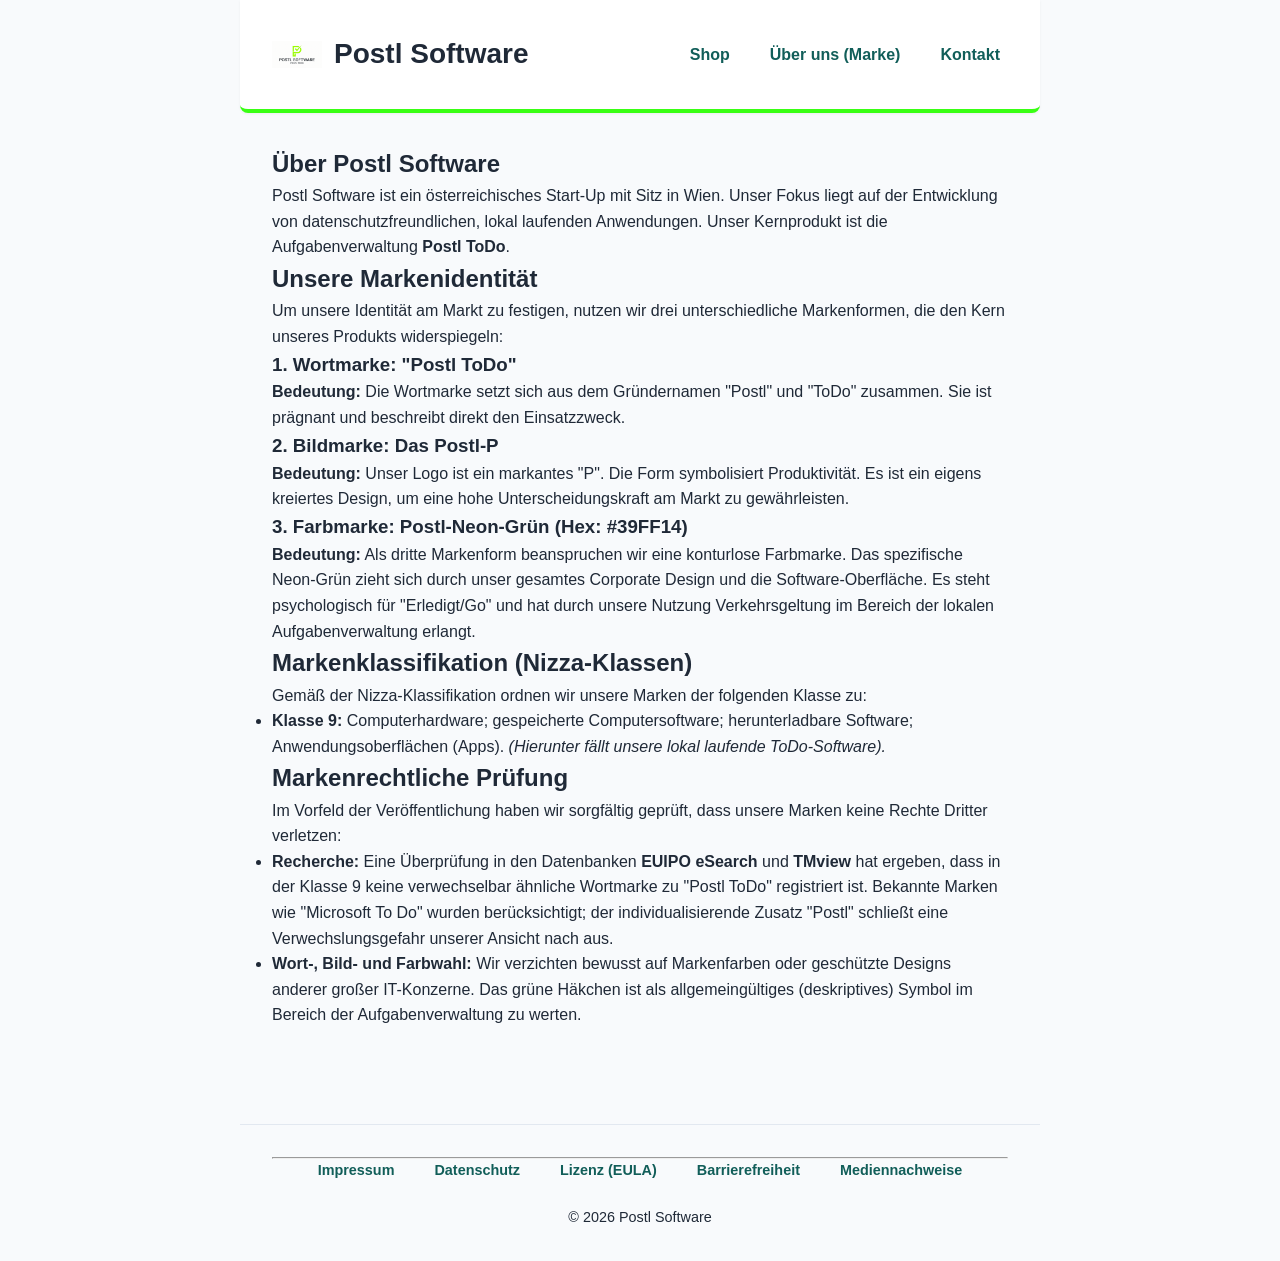
<file: about.html>
<!DOCTYPE html>
<html lang="de">
<head>
    <meta charset="UTF-8">
    <meta name="viewport" content="width=device-width, initial-scale=1.0">
    <title>Über uns & Unsere Marke - Postl Software</title>
    <link rel="stylesheet" href="styles.css">
</head>
<body>
    <header>
<h1>
        <img src="logo.png" alt="Postl Software Logo" style="width: 50px; height: auto; vertical-align: middle;">
        Postl Software
    </h1>
        <nav>
            <ul>
                <li><a href="index.html">Shop</a></li>
                <li><a href="about.html">Über uns (Marke)</a></li>
                <li><a href="impressum.html">Kontakt</a></li>
            </ul>
        </nav>
    </header>

    <main>
        <section>
            <h2>Über Postl Software</h2>
            <p>Postl Software ist ein österreichisches Start-Up mit Sitz in Wien. Unser Fokus liegt auf der Entwicklung von datenschutzfreundlichen, lokal laufenden Anwendungen. Unser Kernprodukt ist die Aufgabenverwaltung <strong>Postl ToDo</strong>.</p>
        </section>

        <section>
            <h2>Unsere Markenidentität</h2>
            <p>Um unsere Identität am Markt zu festigen, nutzen wir drei unterschiedliche Markenformen, die den Kern unseres Produkts widerspiegeln:</p>

            <h3>1. Wortmarke: "Postl ToDo"</h3>
            <p><strong>Bedeutung:</strong> Die Wortmarke setzt sich aus dem Gründernamen "Postl" und "ToDo" zusammen. Sie ist prägnant und beschreibt direkt den Einsatzzweck.</p>

            <h3>2. Bildmarke: Das Postl-P</h3>
            <p><strong>Bedeutung:</strong> Unser Logo ist ein markantes "P". Die Form symbolisiert Produktivität. Es ist ein eigens kreiertes Design, um eine hohe Unterscheidungskraft am Markt zu gewährleisten.</p>

            <h3>3. Farbmarke: Postl-Neon-Grün (Hex: #39FF14)</h3>
            <p><strong>Bedeutung:</strong> Als dritte Markenform beanspruchen wir eine konturlose Farbmarke. Das spezifische Neon-Grün zieht sich durch unser gesamtes Corporate Design und die Software-Oberfläche. Es steht psychologisch für "Erledigt/Go" und hat durch unsere Nutzung Verkehrsgeltung im Bereich der lokalen Aufgabenverwaltung erlangt.</p>
        </section>

        <section>
            <h2>Markenklassifikation (Nizza-Klassen)</h2>
            <p>Gemäß der Nizza-Klassifikation ordnen wir unsere Marken der folgenden Klasse zu:</p>
            <ul>
                <li><strong>Klasse 9:</strong> Computerhardware; gespeicherte Computersoftware; herunterladbare Software; Anwendungsoberflächen (Apps). <em>(Hierunter fällt unsere lokal laufende ToDo-Software).</em></li>
            </ul>
        </section>

        <section>
            <h2>Markenrechtliche Prüfung</h2>
            <p>Im Vorfeld der Veröffentlichung haben wir sorgfältig geprüft, dass unsere Marken keine Rechte Dritter verletzen:</p>
            <ul>
                <li><strong>Recherche:</strong> Eine Überprüfung in den Datenbanken <strong>EUIPO eSearch</strong> und <strong>TMview</strong> hat ergeben, dass in der Klasse 9 keine verwechselbar ähnliche Wortmarke zu "Postl ToDo" registriert ist. Bekannte Marken wie "Microsoft To Do" wurden berücksichtigt; der individualisierende Zusatz "Postl" schließt eine Verwechslungsgefahr unserer Ansicht nach aus.</li>
                <li><strong>Wort-, Bild- und Farbwahl:</strong> Wir verzichten bewusst auf Markenfarben oder geschützte Designs anderer großer IT-Konzerne. Das grüne Häkchen ist als allgemeingültiges (deskriptives) Symbol im Bereich der Aufgabenverwaltung zu werten.</li>
            </ul>
        </section>
    </main>

    <footer>
        <hr>
        <nav>
            <ul>
                <li><a href="impressum.html">Impressum</a></li>
                <li><a href="datenschutz.html">Datenschutz</a></li>
                <li><a href="lizenz.html">Lizenz (EULA)</a></li>
                <li><a href="barrierefreiheit.html">Barrierefreiheit</a></li>
                <li><a href="mediennachweise.html">Mediennachweise</a></li>
            </ul>
        </nav>
        <p>&copy; 2026 Postl Software</p>
    </footer>
</body>
</html>
</file>
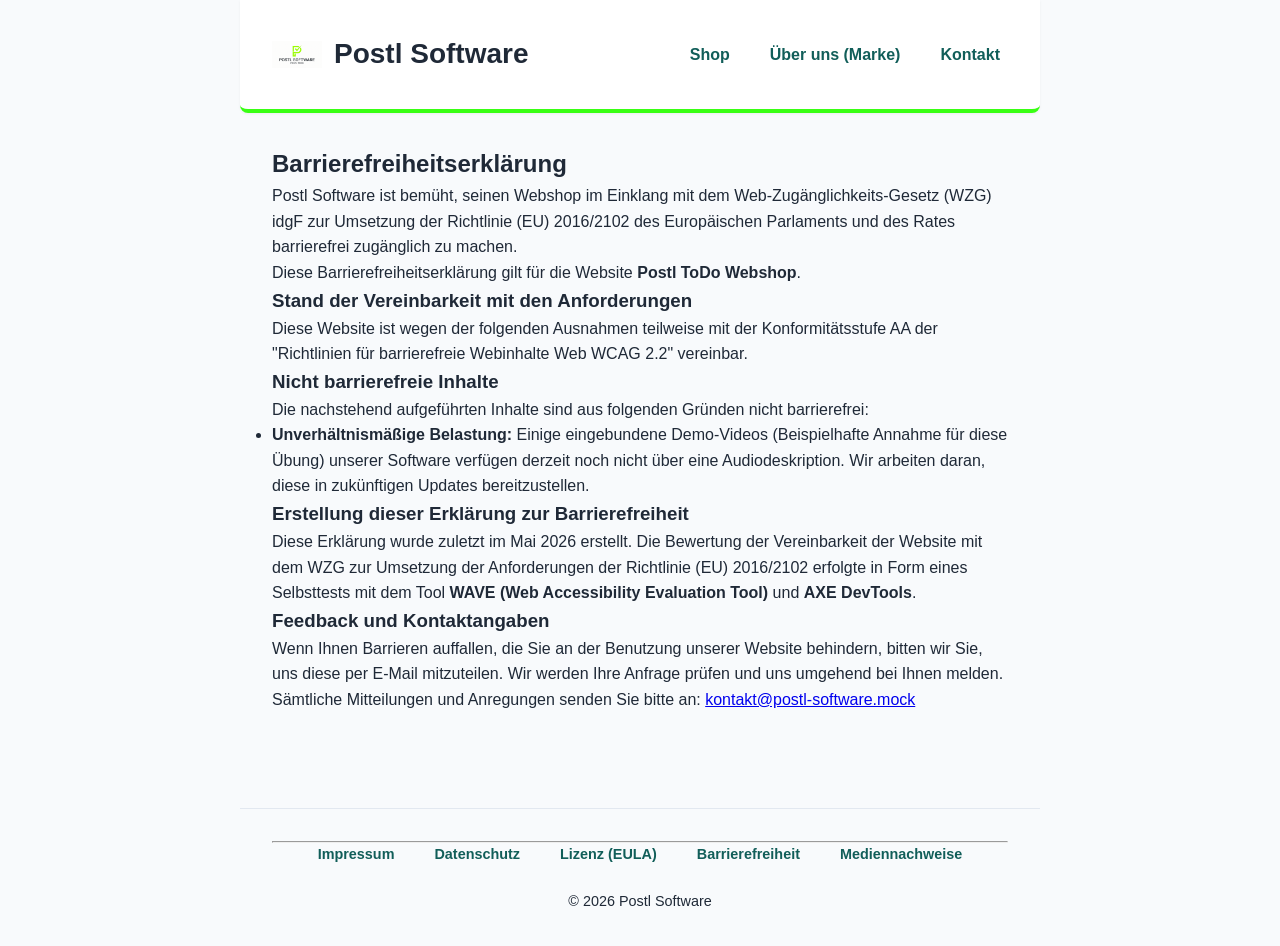
<file: barrierefreiheit.html>
<!DOCTYPE html>
<html lang="de">
<head>
    <meta charset="UTF-8">
    <meta name="viewport" content="width=device-width, initial-scale=1.0">
    <title>Barrierefreiheitserklärung - Postl Software</title>
    <link rel="stylesheet" href="styles.css">
</head>
<body>
    <header>
<h1>
        <img src="logo.png" alt="Postl Software Logo" style="width: 50px; height: auto; vertical-align: middle;">
        Postl Software
    </h1>
        <nav>
            <ul>
                <li><a href="index.html">Shop</a></li>
                <li><a href="about.html">Über uns (Marke)</a></li>
                <li><a href="impressum.html">Kontakt</a></li>
            </ul>
        </nav>
    </header>

    <main>
        <section>
            <h2>Barrierefreiheitserklärung</h2>
            <p>Postl Software ist bemüht, seinen Webshop im Einklang mit dem Web-Zugänglichkeits-Gesetz (WZG) idgF zur Umsetzung der Richtlinie (EU) 2016/2102 des Europäischen Parlaments und des Rates barrierefrei zugänglich zu machen.</p>
            <p>Diese Barrierefreiheitserklärung gilt für die Website <strong>Postl ToDo Webshop</strong>.</p>

            <h3>Stand der Vereinbarkeit mit den Anforderungen</h3>
            <p>Diese Website ist wegen der folgenden Ausnahmen teilweise mit der Konformitätsstufe AA der "Richtlinien für barrierefreie Webinhalte Web WCAG 2.2" vereinbar.</p>

            <h3>Nicht barrierefreie Inhalte</h3>
            <p>Die nachstehend aufgeführten Inhalte sind aus folgenden Gründen nicht barrierefrei:</p>
            <ul>
                <li><strong>Unverhältnismäßige Belastung:</strong> Einige eingebundene Demo-Videos (Beispielhafte Annahme für diese Übung) unserer Software verfügen derzeit noch nicht über eine Audiodeskription. Wir arbeiten daran, diese in zukünftigen Updates bereitzustellen.</li>
            </ul>

            <h3>Erstellung dieser Erklärung zur Barrierefreiheit</h3>
            <p>Diese Erklärung wurde zuletzt im Mai 2026 erstellt. Die Bewertung der Vereinbarkeit der Website mit dem WZG zur Umsetzung der Anforderungen der Richtlinie (EU) 2016/2102 erfolgte in Form eines Selbsttests mit dem Tool <strong>WAVE (Web Accessibility Evaluation Tool)</strong> und <strong>AXE DevTools</strong>.</p>

            <h3>Feedback und Kontaktangaben</h3>
            <p>Wenn Ihnen Barrieren auffallen, die Sie an der Benutzung unserer Website behindern, bitten wir Sie, uns diese per E-Mail mitzuteilen. Wir werden Ihre Anfrage prüfen und uns umgehend bei Ihnen melden.</p>
            <p>Sämtliche Mitteilungen und Anregungen senden Sie bitte an: <a href="mailto:kontakt@postl-software.mock">kontakt@postl-software.mock</a></p>
        </section>
    </main>

    <footer>
        <hr>
        <nav>
            <ul>
                <li><a href="impressum.html">Impressum</a></li>
                <li><a href="datenschutz.html">Datenschutz</a></li>
                <li><a href="lizenz.html">Lizenz (EULA)</a></li>
                <li><a href="barrierefreiheit.html">Barrierefreiheit</a></li>
                <li><a href="mediennachweise.html">Mediennachweise</a></li>
            </ul>
        </nav>
        <p>&copy; 2026 Postl Software</p>
    </footer>
</body>
</html>
</file>
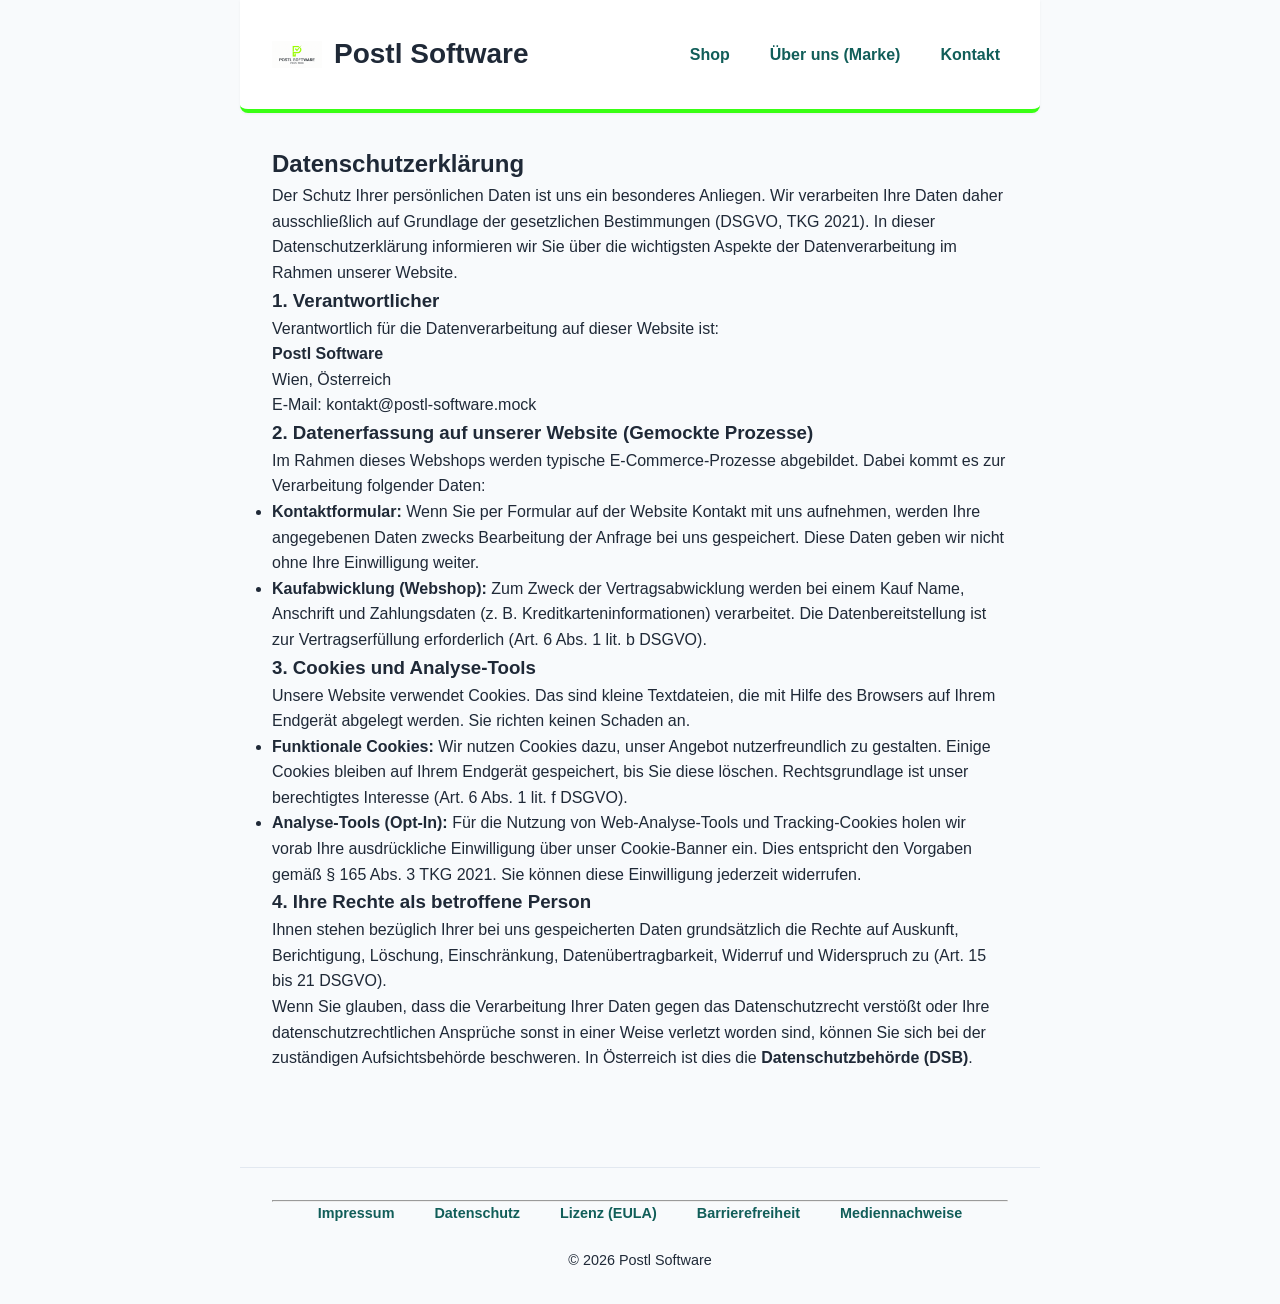
<file: datenschutz.html>
<!DOCTYPE html>
<html lang="de">
<head>
    <meta charset="UTF-8">
    <meta name="viewport" content="width=device-width, initial-scale=1.0">
    <title>Datenschutzerklärung - Postl Software</title>
    <link rel="stylesheet" href="styles.css">
</head>
<body>
    <header>
        <h1>
            <img src="logo.png" alt="Postl Software Logo" style="width: 50px; height: auto; vertical-align: middle;">
            Postl Software
        </h1>
        <nav>
            <ul>
                <li><a href="index.html">Shop</a></li>
                <li><a href="about.html">Über uns (Marke)</a></li>
                <li><a href="impressum.html">Kontakt</a></li>
            </ul>
        </nav>
    </header>

    <main>
        <section>
            <h2>Datenschutzerklärung</h2>
            <p>Der Schutz Ihrer persönlichen Daten ist uns ein besonderes Anliegen. Wir verarbeiten Ihre Daten daher ausschließlich auf Grundlage der gesetzlichen Bestimmungen (DSGVO, TKG 2021). In dieser Datenschutzerklärung informieren wir Sie über die wichtigsten Aspekte der Datenverarbeitung im Rahmen unserer Website.</p>

            <h3>1. Verantwortlicher</h3>
            <p>Verantwortlich für die Datenverarbeitung auf dieser Website ist:<br>
            <strong>Postl Software</strong><br>
            Wien, Österreich<br>
            E-Mail: kontakt@postl-software.mock</p>

            <h3>2. Datenerfassung auf unserer Website (Gemockte Prozesse)</h3>
            <p>Im Rahmen dieses Webshops werden typische E-Commerce-Prozesse abgebildet. Dabei kommt es zur Verarbeitung folgender Daten:</p>
            <ul>
                <li><strong>Kontaktformular:</strong> Wenn Sie per Formular auf der Website Kontakt mit uns aufnehmen, werden Ihre angegebenen Daten zwecks Bearbeitung der Anfrage bei uns gespeichert. Diese Daten geben wir nicht ohne Ihre Einwilligung weiter.</li>
                <li><strong>Kaufabwicklung (Webshop):</strong> Zum Zweck der Vertragsabwicklung werden bei einem Kauf Name, Anschrift und Zahlungsdaten (z. B. Kreditkarteninformationen) verarbeitet. Die Datenbereitstellung ist zur Vertragserfüllung erforderlich (Art. 6 Abs. 1 lit. b DSGVO).</li>
            </ul>

            <h3>3. Cookies und Analyse-Tools</h3>
            <p>Unsere Website verwendet Cookies. Das sind kleine Textdateien, die mit Hilfe des Browsers auf Ihrem Endgerät abgelegt werden. Sie richten keinen Schaden an.</p>
            <ul>
                <li><strong>Funktionale Cookies:</strong> Wir nutzen Cookies dazu, unser Angebot nutzerfreundlich zu gestalten. Einige Cookies bleiben auf Ihrem Endgerät gespeichert, bis Sie diese löschen. Rechtsgrundlage ist unser berechtigtes Interesse (Art. 6 Abs. 1 lit. f DSGVO).</li>
                <li><strong>Analyse-Tools (Opt-In):</strong> Für die Nutzung von Web-Analyse-Tools und Tracking-Cookies holen wir vorab Ihre ausdrückliche Einwilligung über unser Cookie-Banner ein. Dies entspricht den Vorgaben gemäß § 165 Abs. 3 TKG 2021. Sie können diese Einwilligung jederzeit widerrufen.</li>
            </ul>

            <h3>4. Ihre Rechte als betroffene Person</h3>
            <p>Ihnen stehen bezüglich Ihrer bei uns gespeicherten Daten grundsätzlich die Rechte auf Auskunft, Berichtigung, Löschung, Einschränkung, Datenübertragbarkeit, Widerruf und Widerspruch zu (Art. 15 bis 21 DSGVO).</p>
            <p>Wenn Sie glauben, dass die Verarbeitung Ihrer Daten gegen das Datenschutzrecht verstößt oder Ihre datenschutzrechtlichen Ansprüche sonst in einer Weise verletzt worden sind, können Sie sich bei der zuständigen Aufsichtsbehörde beschweren. In Österreich ist dies die <strong>Datenschutzbehörde (DSB)</strong>.</p>
        </section>
    </main>

    <footer>
        <hr>
        <nav>
            <ul>
                <li><a href="impressum.html">Impressum</a></li>
                <li><a href="datenschutz.html">Datenschutz</a></li>
                <li><a href="lizenz.html">Lizenz (EULA)</a></li>
                <li><a href="barrierefreiheit.html">Barrierefreiheit</a></li>
                <li><a href="mediennachweise.html">Mediennachweise</a></li>
            </ul>
        </nav>
        <p>&copy; 2026 Postl Software</p>
    </footer>
</body>
</html>
</file>
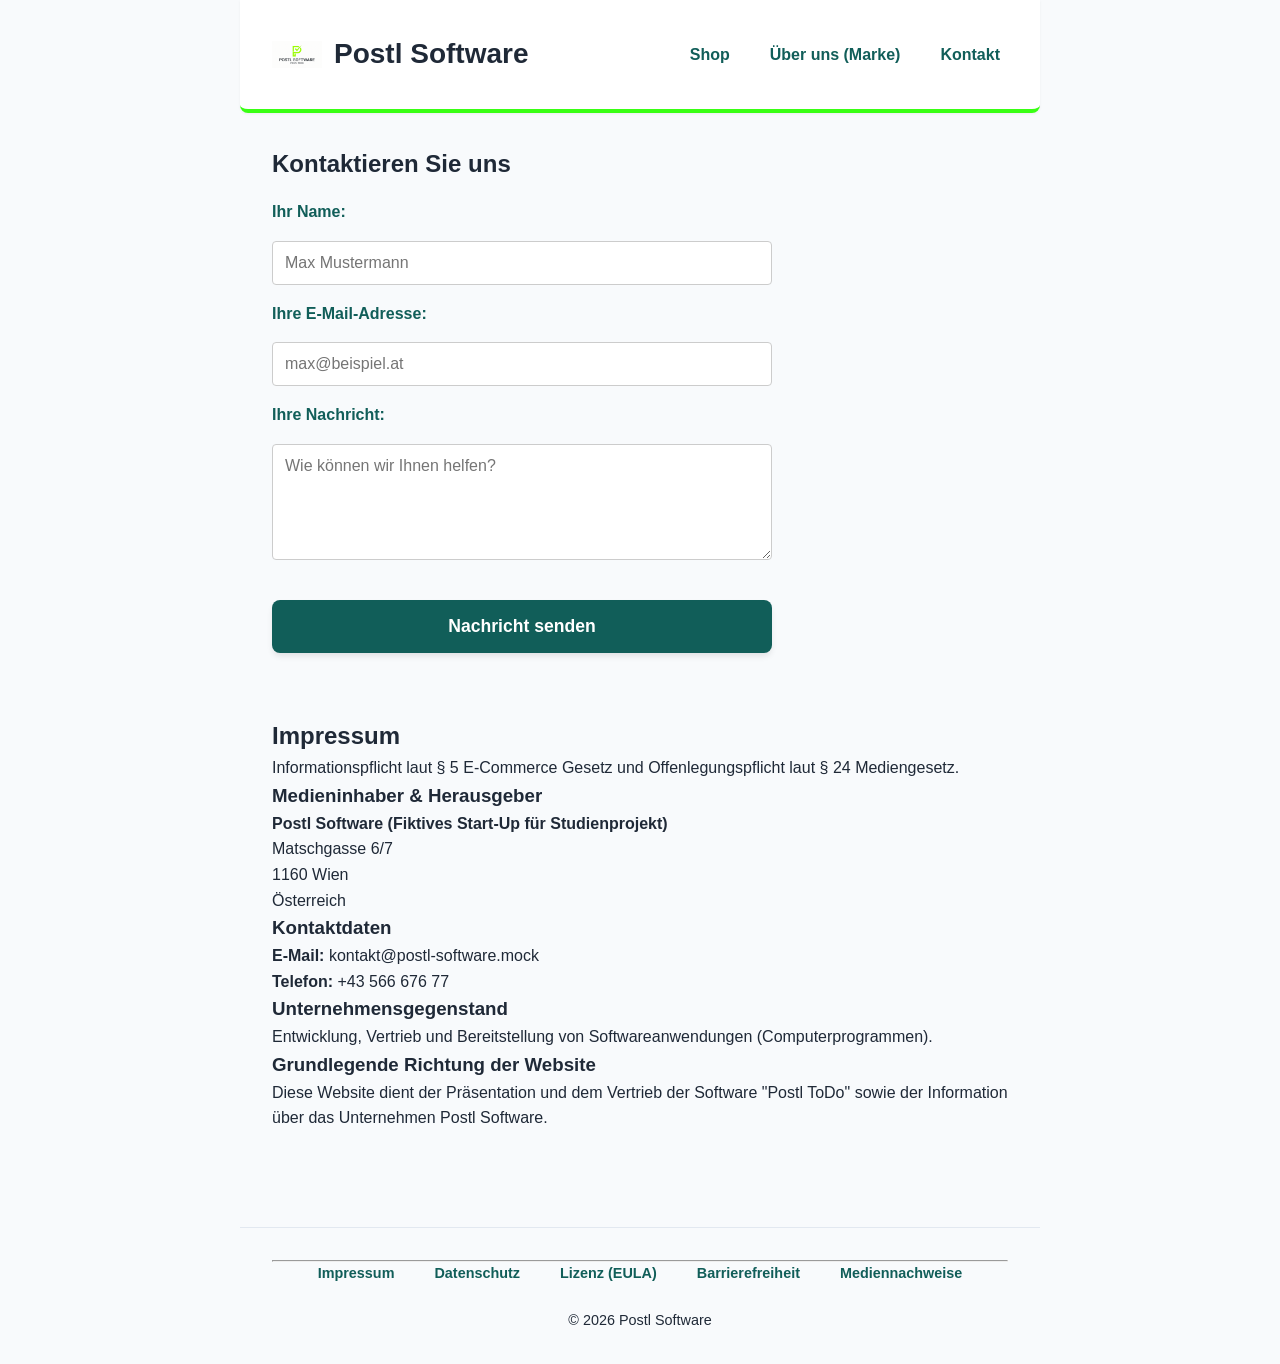
<file: impressum.html>
<!DOCTYPE html>
<html lang="de">
<head>
    <meta charset="UTF-8">
    <meta name="viewport" content="width=device-width, initial-scale=1.0">
    <title>Impressum & Kontakt - Postl Software</title>
    <link rel="stylesheet" href="styles.css">
    <style>
        /* Spezifisches CSS für das Kontaktformular */
        .contact-form {
            display: flex;
            flex-direction: column;
            gap: 1rem;
            max-width: 500px;
            margin-top: 1rem;
        }
        .contact-form label {
            font-weight: bold;
            color: var(--brand-dark-green);
        }
        .contact-form input, .contact-form textarea {
            padding: 0.75rem;
            border: 1px solid #ccc;
            border-radius: 4px;
            font-family: inherit;
            font-size: 1rem;
        }
        .contact-form input:focus, .contact-form textarea:focus {
            outline: 3px solid var(--brand-neon-green);
            border-color: var(--brand-dark-green);
        }
    </style>
</head>
<body>
    <header>
        <h1>
            <img src="logo.png" alt="Postl Software Logo" style="width: 50px; height: auto; vertical-align: middle;">
            Postl Software
        </h1>
        <nav>
            <ul>
                <li><a href="index.html">Shop</a></li>
                <li><a href="about.html">Über uns (Marke)</a></li>
                <li><a href="impressum.html">Kontakt</a></li>
            </ul>
        </nav>
    </header>

    <main>
        <section>
            <h2>Kontaktieren Sie uns</h2>
            
            <form class="contact-form" onsubmit="event.preventDefault(); alert('Vielen Dank für Ihre Nachricht! Dies ist ein gemockter Prozess, die Nachricht wurde (simuliert) erfolgreich versendet.'); this.reset();">
                <label for="name">Ihr Name:</label>
                <input type="text" id="name" name="name" required placeholder="Max Mustermann">
                
                <label for="email">Ihre E-Mail-Adresse:</label>
                <input type="email" id="email" name="email" required placeholder="max@beispiel.at">
                
                <label for="message">Ihre Nachricht:</label>
                <textarea id="message" name="message" rows="5" required placeholder="Wie können wir Ihnen helfen?"></textarea>
                
                <button type="submit">Nachricht senden</button>
            </form>
        </section>

        <section style="margin-top: 4rem;">
            <h2>Impressum</h2>
            <p>Informationspflicht laut § 5 E-Commerce Gesetz und Offenlegungspflicht laut § 24 Mediengesetz.</p>
            
            <h3>Medieninhaber & Herausgeber</h3>
            <p>
                <strong>Postl Software (Fiktives Start-Up für Studienprojekt)</strong><br>
                Matschgasse 6/7<br>
                1160 Wien<br>
                Österreich
            </p>

            <h3>Kontaktdaten</h3>
            <p>
                <strong>E-Mail:</strong> kontakt@postl-software.mock<br>
                <strong>Telefon:</strong> +43 566 676 77
            </p>

            <h3>Unternehmensgegenstand</h3>
            <p>Entwicklung, Vertrieb und Bereitstellung von Softwareanwendungen (Computerprogrammen).</p>

            <h3>Grundlegende Richtung der Website</h3>
            <p>Diese Website dient der Präsentation und dem Vertrieb der Software "Postl ToDo" sowie der Information über das Unternehmen Postl Software.</p>
        </section>
    </main>

    <footer>
        <hr>
        <nav>
            <ul>
                <li><a href="impressum.html">Impressum</a></li>
                <li><a href="datenschutz.html">Datenschutz</a></li>
                <li><a href="lizenz.html">Lizenz (EULA)</a></li>
                <li><a href="barrierefreiheit.html">Barrierefreiheit</a></li>
                <li><a href="mediennachweise.html">Mediennachweise</a></li>
            </ul>
        </nav>
        <p>&copy; 2026 Postl Software</p>
    </footer>
</body>
</html>
</file>
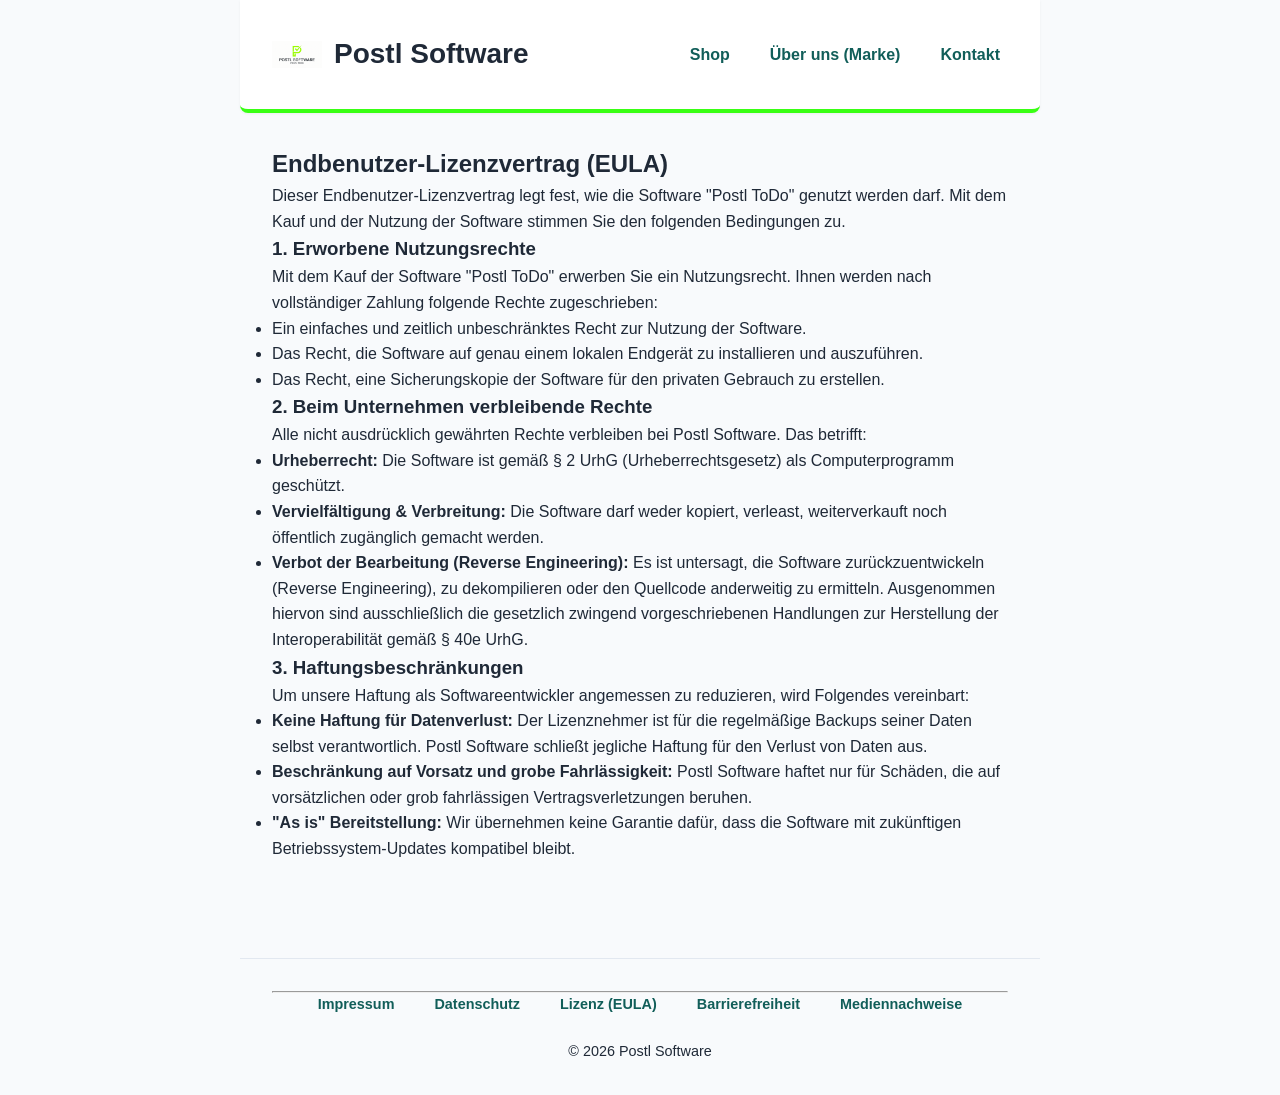
<file: lizenz.html>
<!DOCTYPE html>
<html lang="de">
<head>
    <meta charset="UTF-8">
    <meta name="viewport" content="width=device-width, initial-scale=1.0">
    <title>Lizenz & EULA - Postl Software</title>
    <link rel="stylesheet" href="styles.css">
</head>
<body>
    <header>
        <h1>
            <img src="logo.png" alt="Postl Software Logo" style="width: 50px; height: auto; vertical-align: middle;">
            Postl Software
        </h1>
        <nav>
            <ul>
                <li><a href="index.html">Shop</a></li>
                <li><a href="about.html">Über uns (Marke)</a></li>
                <li><a href="impressum.html">Kontakt</a></li>
            </ul>
        </nav>
    </header>

    <main>
        <section>
            <h2>Endbenutzer-Lizenzvertrag (EULA)</h2>
            <p>Dieser Endbenutzer-Lizenzvertrag legt fest, wie die Software "Postl ToDo" genutzt werden darf. Mit dem Kauf und der Nutzung der Software stimmen Sie den folgenden Bedingungen zu.</p>
        </section>

        <section>
            <h3>1. Erworbene Nutzungsrechte</h3>
            <p>Mit dem Kauf der Software "Postl ToDo" erwerben Sie ein Nutzungsrecht. Ihnen werden nach vollständiger Zahlung folgende Rechte zugeschrieben:</p>
            <ul>
                <li>Ein einfaches und zeitlich unbeschränktes Recht zur Nutzung der Software.</li>
                <li>Das Recht, die Software auf genau einem lokalen Endgerät zu installieren und auszuführen.</li>
                <li>Das Recht, eine Sicherungskopie der Software für den privaten Gebrauch zu erstellen.</li>
            </ul>
        </section>

        <section>
            <h3>2. Beim Unternehmen verbleibende Rechte</h3>
            <p>Alle nicht ausdrücklich gewährten Rechte verbleiben bei Postl Software. Das betrifft:</p>
            <ul>
                <li><strong>Urheberrecht:</strong> Die Software ist gemäß § 2 UrhG (Urheberrechtsgesetz) als Computerprogramm geschützt.</li>
                <li><strong>Vervielfältigung & Verbreitung:</strong> Die Software darf weder kopiert, verleast, weiterverkauft noch öffentlich zugänglich gemacht werden.</li>
                <li><strong>Verbot der Bearbeitung (Reverse Engineering):</strong> Es ist untersagt, die Software zurückzuentwickeln (Reverse Engineering), zu dekompilieren oder den Quellcode anderweitig zu ermitteln. Ausgenommen hiervon sind ausschließlich die gesetzlich zwingend vorgeschriebenen Handlungen zur Herstellung der Interoperabilität gemäß § 40e UrhG.</li>
            </ul>
        </section>

        <section>
            <h3>3. Haftungsbeschränkungen</h3>
            <p>Um unsere Haftung als Softwareentwickler angemessen zu reduzieren, wird Folgendes vereinbart:</p>
            <ul>
                <li><strong>Keine Haftung für Datenverlust:</strong> Der Lizenznehmer ist für die regelmäßige Backups seiner Daten selbst verantwortlich. Postl Software schließt jegliche Haftung für den Verlust von Daten aus.</li>
                <li><strong>Beschränkung auf Vorsatz und grobe Fahrlässigkeit:</strong> Postl Software haftet nur für Schäden, die auf vorsätzlichen oder grob fahrlässigen Vertragsverletzungen beruhen.</li>
                <li><strong>"As is" Bereitstellung:</strong> Wir übernehmen keine Garantie dafür, dass die Software mit zukünftigen Betriebssystem-Updates kompatibel bleibt.</li>
            </ul>
        </section>
    </main>

    <footer>
        <hr>
        <nav>
            <ul>
                <li><a href="impressum.html">Impressum</a></li>
                <li><a href="datenschutz.html">Datenschutz</a></li>
                <li><a href="lizenz.html">Lizenz (EULA)</a></li>
                <li><a href="barrierefreiheit.html">Barrierefreiheit</a></li>
                <li><a href="mediennachweise.html">Mediennachweise</a></li>
            </ul>
        </nav>
        <p>&copy; 2026 Postl Software</p>
    </footer>
</body>
</html>
</file>
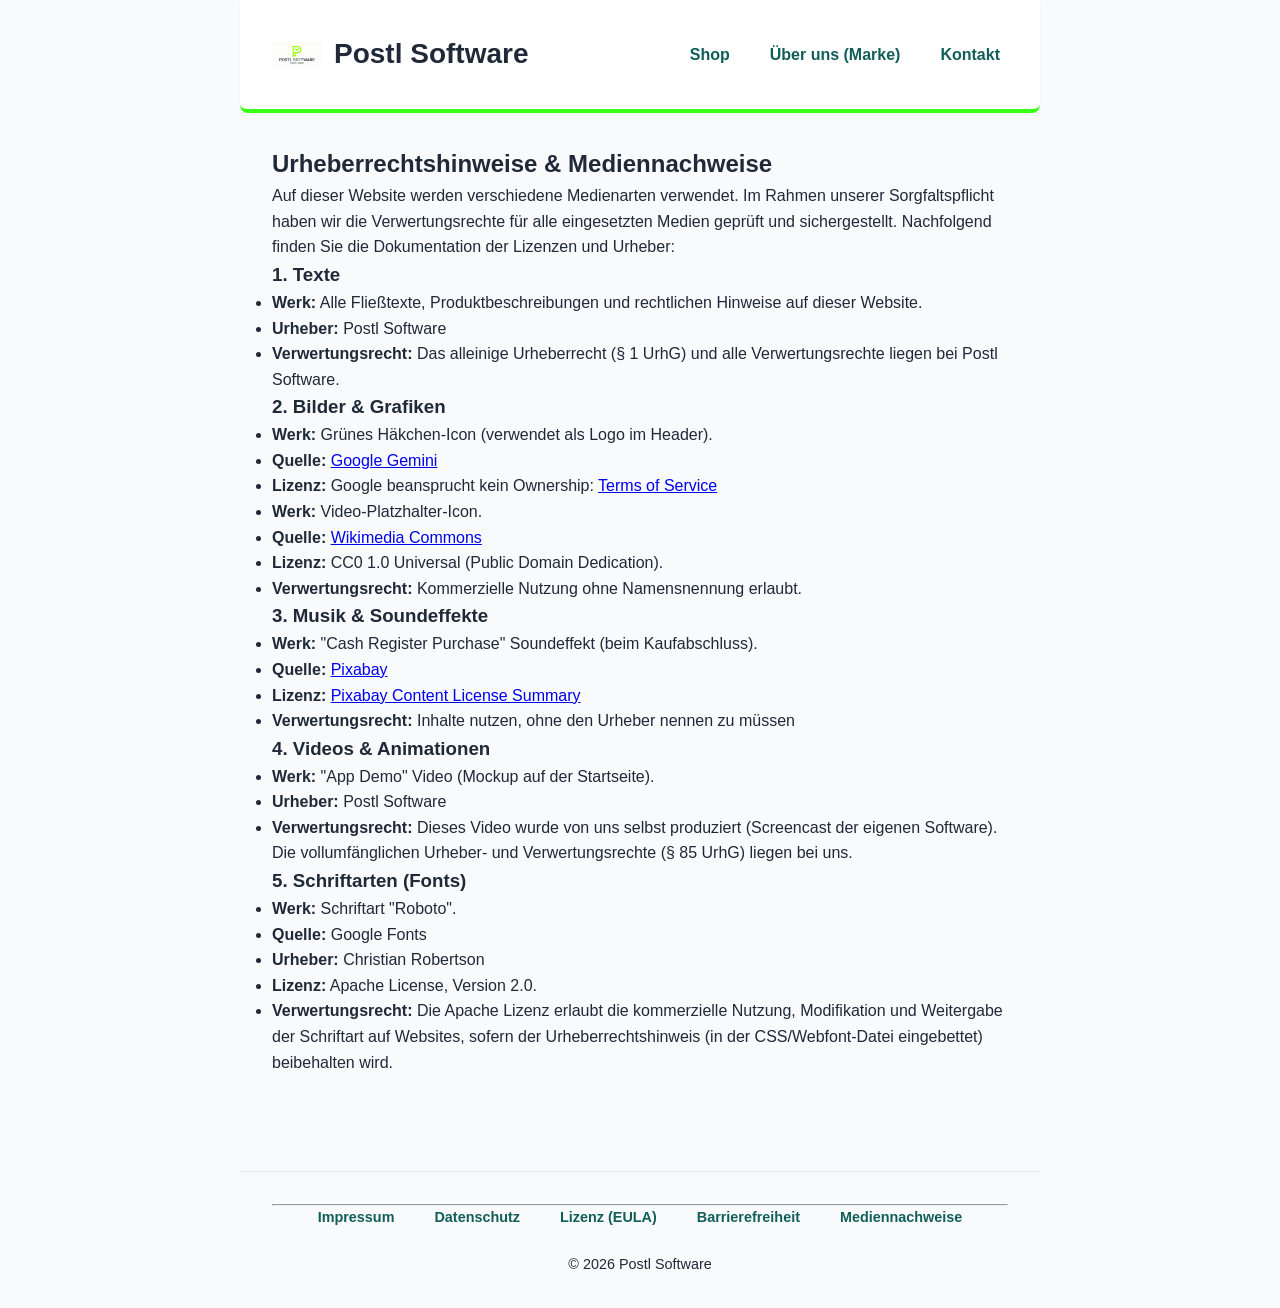
<file: mediennachweise.html>
<!DOCTYPE html>
<html lang="de">
<head>
    <meta charset="UTF-8">
    <meta name="viewport" content="width=device-width, initial-scale=1.0">
    <title>Mediennachweise & Urheberrecht - Postl Software</title>
    <link rel="stylesheet" href="styles.css">
</head>
<body>
    <header>
<h1>
        <img src="logo.png" alt="Postl Software Logo" style="width: 50px; height: auto; vertical-align: middle;">
        Postl Software
    </h1>
        <nav>
            <ul>
                <li><a href="index.html">Shop</a></li>
                <li><a href="about.html">Über uns (Marke)</a></li>
                <li><a href="impressum.html">Kontakt</a></li>
            </ul>
        </nav>
    </header>

    <main>
        <section>
            <h2>Urheberrechtshinweise & Mediennachweise</h2>
            <p>Auf dieser Website werden verschiedene Medienarten verwendet. Im Rahmen unserer Sorgfaltspflicht haben wir die Verwertungsrechte für alle eingesetzten Medien geprüft und sichergestellt. Nachfolgend finden Sie die Dokumentation der Lizenzen und Urheber:</p>

            <h3>1. Texte</h3>
            <ul>
                <li><strong>Werk:</strong> Alle Fließtexte, Produktbeschreibungen und rechtlichen Hinweise auf dieser Website.</li>
                <li><strong>Urheber:</strong> Postl Software</li>
                <li><strong>Verwertungsrecht:</strong> Das alleinige Urheberrecht (§ 1 UrhG) und alle Verwertungsrechte liegen bei Postl Software.</li>
            </ul>

            <h3>2. Bilder & Grafiken</h3>
            <ul>
                <li><strong>Werk:</strong> Grünes Häkchen-Icon (verwendet als Logo im Header).</li>
                <li><strong>Quelle:</strong> <a href="https://gemini.google.com">Google Gemini</a></li>
                <li><strong>Lizenz:</strong> Google beansprucht kein Ownership: <a href="https://ai.google.dev/gemini-api/terms">Terms of Service</a></li>
            </ul>
            <ul>
                <li><strong>Werk:</strong> Video-Platzhalter-Icon.</li>
                <li><strong>Quelle:</strong> <a href="https://commons.wikimedia.org" target="_blank">Wikimedia Commons</a></li>
                <li><strong>Lizenz:</strong> CC0 1.0 Universal (Public Domain Dedication).</li>
                <li><strong>Verwertungsrecht:</strong> Kommerzielle Nutzung ohne Namensnennung erlaubt.</li>
            </ul>

            <h3>3. Musik & Soundeffekte</h3>
            <ul>
                <li><strong>Werk:</strong> "Cash Register Purchase" Soundeffekt (beim Kaufabschluss).</li>
                <li><strong>Quelle:</strong> <a href="https://https://pixabay.com" target="_blank">Pixabay</a></li>
                <li><strong>Lizenz:</strong> <a href="https://pixabay.com/service/license-summary/">Pixabay Content License Summary</a></li>
                <li><strong>Verwertungsrecht:</strong> Inhalte nutzen, ohne den Urheber nennen zu müssen</li>
            </ul>

            <h3>4. Videos & Animationen</h3>
            <ul>
                <li><strong>Werk:</strong> "App Demo" Video (Mockup auf der Startseite).</li>
                <li><strong>Urheber:</strong> Postl Software</li>
                <li><strong>Verwertungsrecht:</strong> Dieses Video wurde von uns selbst produziert (Screencast der eigenen Software). Die vollumfänglichen Urheber- und Verwertungsrechte (§ 85 UrhG) liegen bei uns.</li>
            </ul>

            <h3>5. Schriftarten (Fonts)</h3>
            <ul>
                <li><strong>Werk:</strong> Schriftart "Roboto".</li>
                <li><strong>Quelle:</strong> Google Fonts</li>
                <li><strong>Urheber:</strong> Christian Robertson</li>
                <li><strong>Lizenz:</strong> Apache License, Version 2.0.</li>
                <li><strong>Verwertungsrecht:</strong> Die Apache Lizenz erlaubt die kommerzielle Nutzung, Modifikation und Weitergabe der Schriftart auf Websites, sofern der Urheberrechtshinweis (in der CSS/Webfont-Datei eingebettet) beibehalten wird.</li>
            </ul>

        </section>
    </main>

    <footer>
        <hr>
        <nav>
            <ul>
                <li><a href="impressum.html">Impressum</a></li>
                <li><a href="datenschutz.html">Datenschutz</a></li>
                <li><a href="lizenz.html">Lizenz (EULA)</a></li>
                <li><a href="barrierefreiheit.html">Barrierefreiheit</a></li>
                <li><a href="mediennachweise.html">Mediennachweise</a></li>
            </ul>
        </nav>
        <p>&copy; 2026 Postl Software</p>
    </footer>
</body>
</html>
</file>
<file: styles.css>
/* Grundlegende Variablen für einheitliche Farben (Konsistenz) */
:root {
    --brand-neon-green: #39FF14; /* Deine offizielle Farbmarke! */
    --brand-dark-green: #115e59; /* Kontraststarkes Dunkelgrün für barrierefreien Text */
    --text-color: #1f2937;       /* Gut lesbares Dunkelgrau */
    --bg-color: #f8fafc;         /* Heller, augenschonender Hintergrund */
}

/* Reset für einheitliche Darstellung */
* {
    box-sizing: border-box;
    margin: 0;
    padding: 0;
}

body {
    font-family: 'Roboto', -apple-system, BlinkMacSystemFont, "Segoe UI", Arial, sans-serif;
    color: var(--text-color);
    background-color: var(--bg-color);
    line-height: 1.6;
    font-size: 1rem;
}

/* --- Layout --- */
header, main, footer {
    max-width: 800px;
    margin: 0 auto;
    padding: 2rem;
}

header {
    background-color: white;
    /* Subtiler Akzent mit deiner Markenfarbe an der Unterkante */
    border-bottom: 4px solid var(--brand-neon-green); 
    display: flex;
    justify-content: space-between;
    align-items: center;
    flex-wrap: wrap;
    border-radius: 0 0 8px 8px;
    box-shadow: 0 1px 3px rgba(0,0,0,0.05);
}

header h1 {
    display: flex;
    align-items: center;
    gap: 0.75rem;
    font-size: 1.75rem;
}

/* --- Navigation --- */
nav ul {
    list-style: none;
    display: flex;
    gap: 1.5rem;
    flex-wrap: wrap;
}

nav a {
    text-decoration: none;
    color: var(--brand-dark-green);
    font-weight: bold;
    padding: 0.5rem;
}

nav a:hover {
    text-decoration: underline;
    color: #0f766e;
}

/* --- Barrierefreiheit: Sichtbarer Fokus mit deiner exakten Farbmarke! --- */
a:focus, button:focus, input:focus, textarea:focus {
    outline: 4px solid var(--brand-neon-green);
    outline-offset: 2px;
    border-radius: 4px;
}

/* --- Buttons --- */
button {
    background-color: var(--brand-dark-green); /* Dunkelgrün sorgt für WCAG Text-Kontrast */
    color: white;
    border: none;
    padding: 1rem 2rem;
    font-size: 1.1rem;
    font-weight: bold;
    border-radius: 8px;
    cursor: pointer;
    margin-top: 1.5rem;
    transition: background-color 0.2s, transform 0.1s;
    box-shadow: 0 4px 6px -1px rgba(0,0,0,0.1);
}

button:hover {
    background-color: #134e4a; /* Etwas dunkler beim Hovern */
}

button:active {
    transform: scale(0.98);
}

/* --- Highlight Boxen --- */
.media-demo {
    margin-top: 2rem;
    padding: 1.5rem;
    background: white;
    border-left: 6px solid var(--brand-neon-green); /* Markenfarbe als Design-Highlight */
    border-radius: 4px;
    box-shadow: 0 1px 3px rgba(0,0,0,0.05);
}

/* --- Footer --- */
footer {
    margin-top: 4rem;
    text-align: center;
    font-size: 0.9rem;
    border-top: 1px solid #e2e8f0;
    padding-top: 2rem;
}

footer nav ul {
    justify-content: center;
    margin-bottom: 1.5rem;
}
</file>
